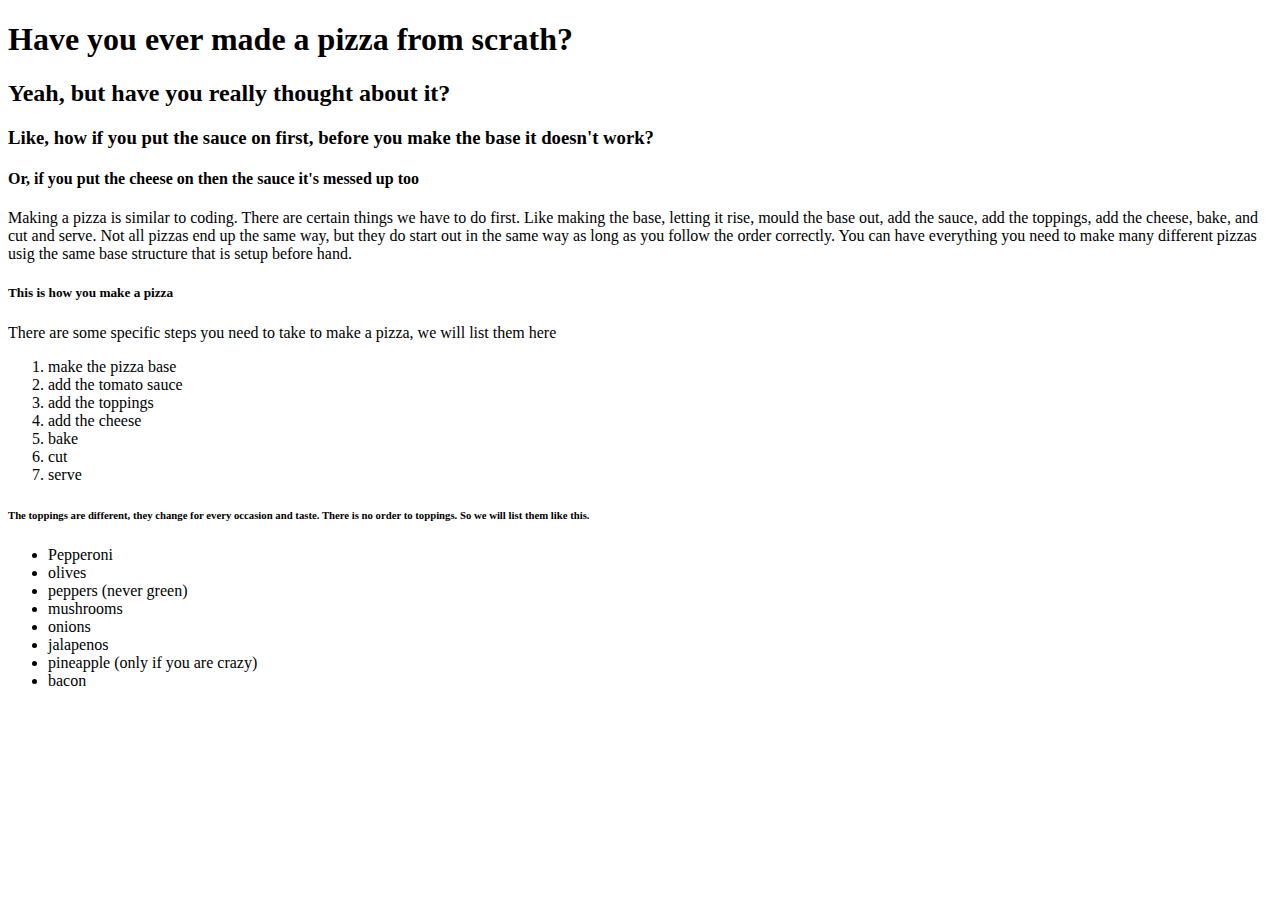
<file: week 2/index.html>
<!DOCTYPE html>
<html lang="en">
<head>
    <meta charset="UTF-8">
    <meta http-equiv="X-UA-Compatiable" content="IE=edge">
    <meta name="viewpoint" content="width=device-width,initial-scale=1.0">
    <title>Pizza Party</title>
</head>

<body>
    <h1>Have you ever made a pizza from scrath?</h1>
    <h2>Yeah, but have you really thought about it?</h2>
    <h3>Like, how if you put the sauce on first, before you make the base it doesn't work?</h3>
    <h4>Or, if you put the cheese on then the sauce it's messed up too</h4>

<p>Making a pizza is similar to coding. There are certain things we have to do first. Like making the base, letting it rise, mould the base out, add the sauce, add the toppings, add the cheese, bake, and cut and serve. Not all pizzas end up the same way, but they do start out in the same way as long as you follow the order correctly. You can have everything you need to make many different pizzas usig the same base structure that is setup before hand.</p>

<h5>This is how you make a pizza</h5>
<p>There are some specific steps you need to take to make a pizza, we will list them here</p>

<ol>
    <li>make the pizza base</li>
    <li>add the tomato sauce</li>
    <li>add the toppings</li>
    <li>add the cheese</li>
    <li>bake</li>
    <li>cut</li>
    <li>serve</li>
</ol>

<h6>The toppings are different, they change for every occasion and taste. There is no order to toppings. So we will list them like this.</h6>

<ul>
    <li>Pepperoni</li>
    <li>olives</li>
    <li>peppers (never green)</li>
    <li>mushrooms</li>
    <li>onions</li>
    <li>jalapenos</li>
    <li>pineapple (only if you are crazy)</li>
    <li>bacon</li>
</ul>


</body>
</html>
</file>
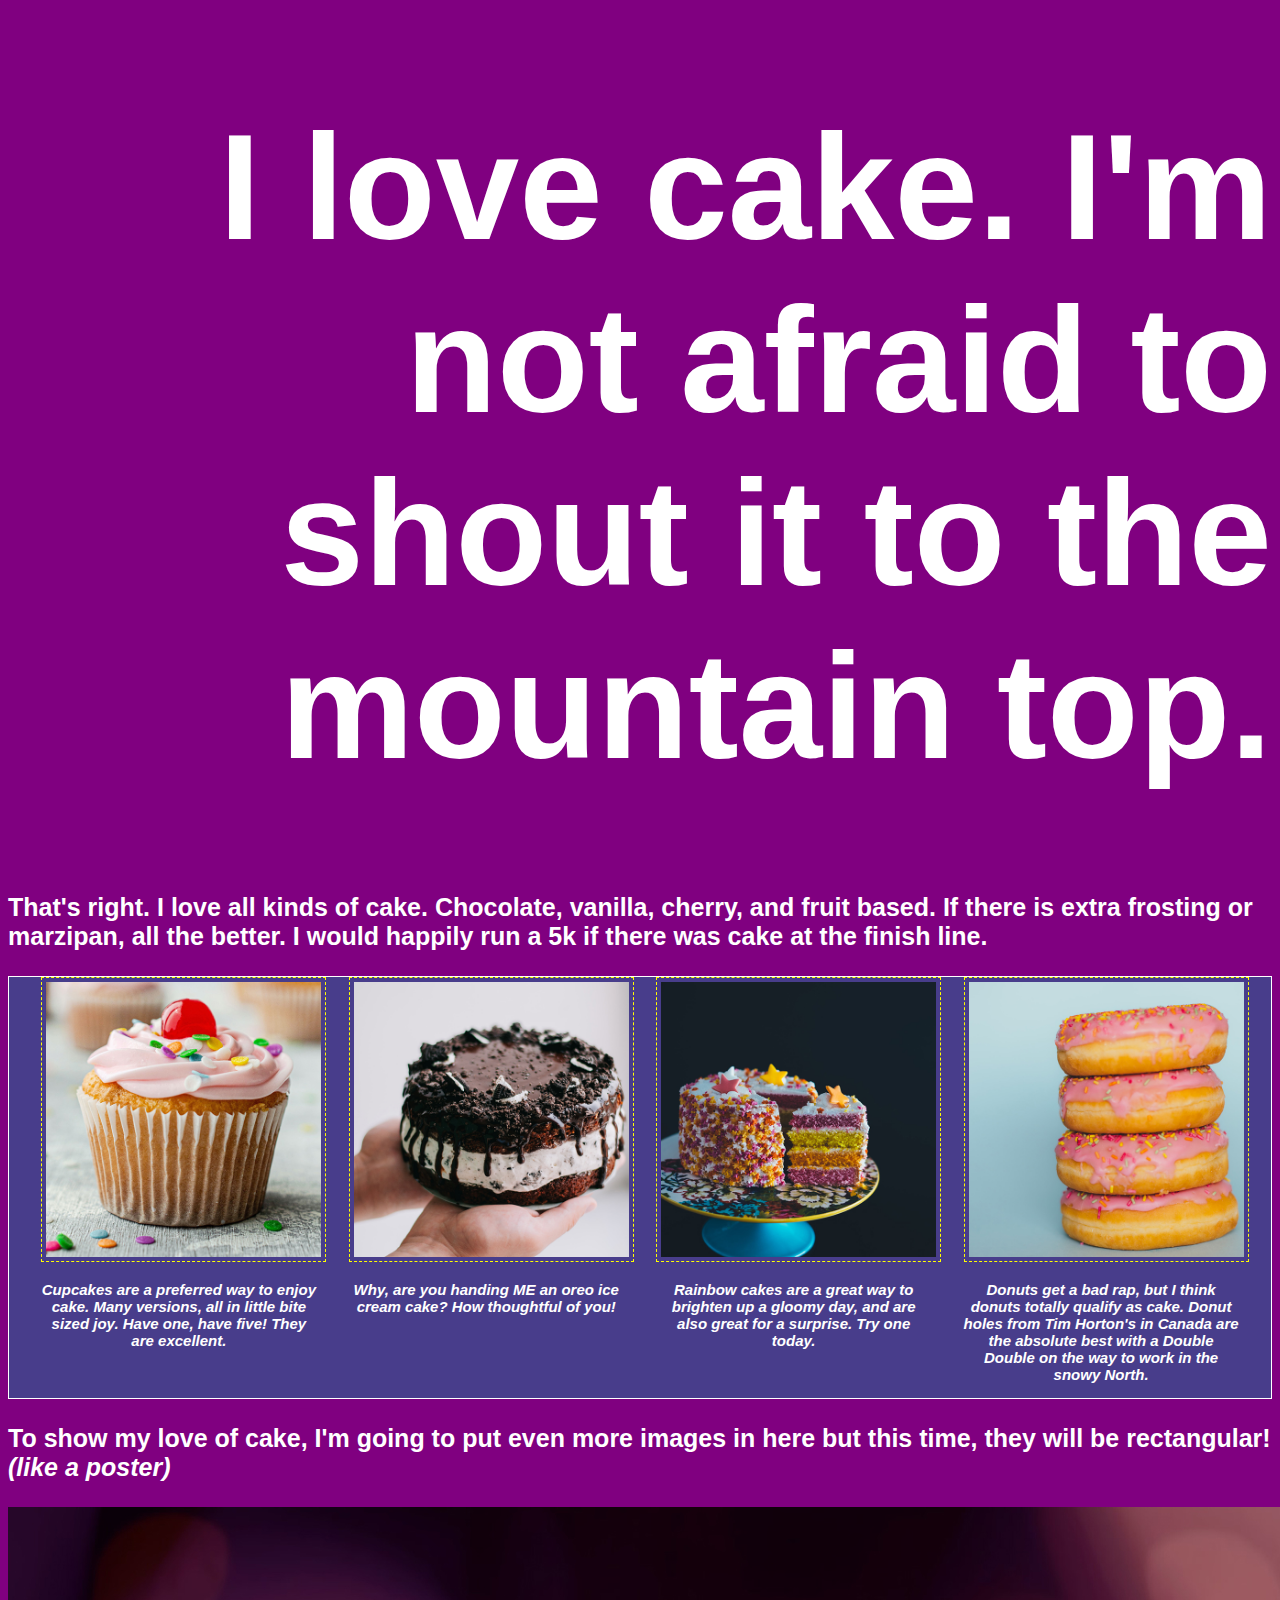
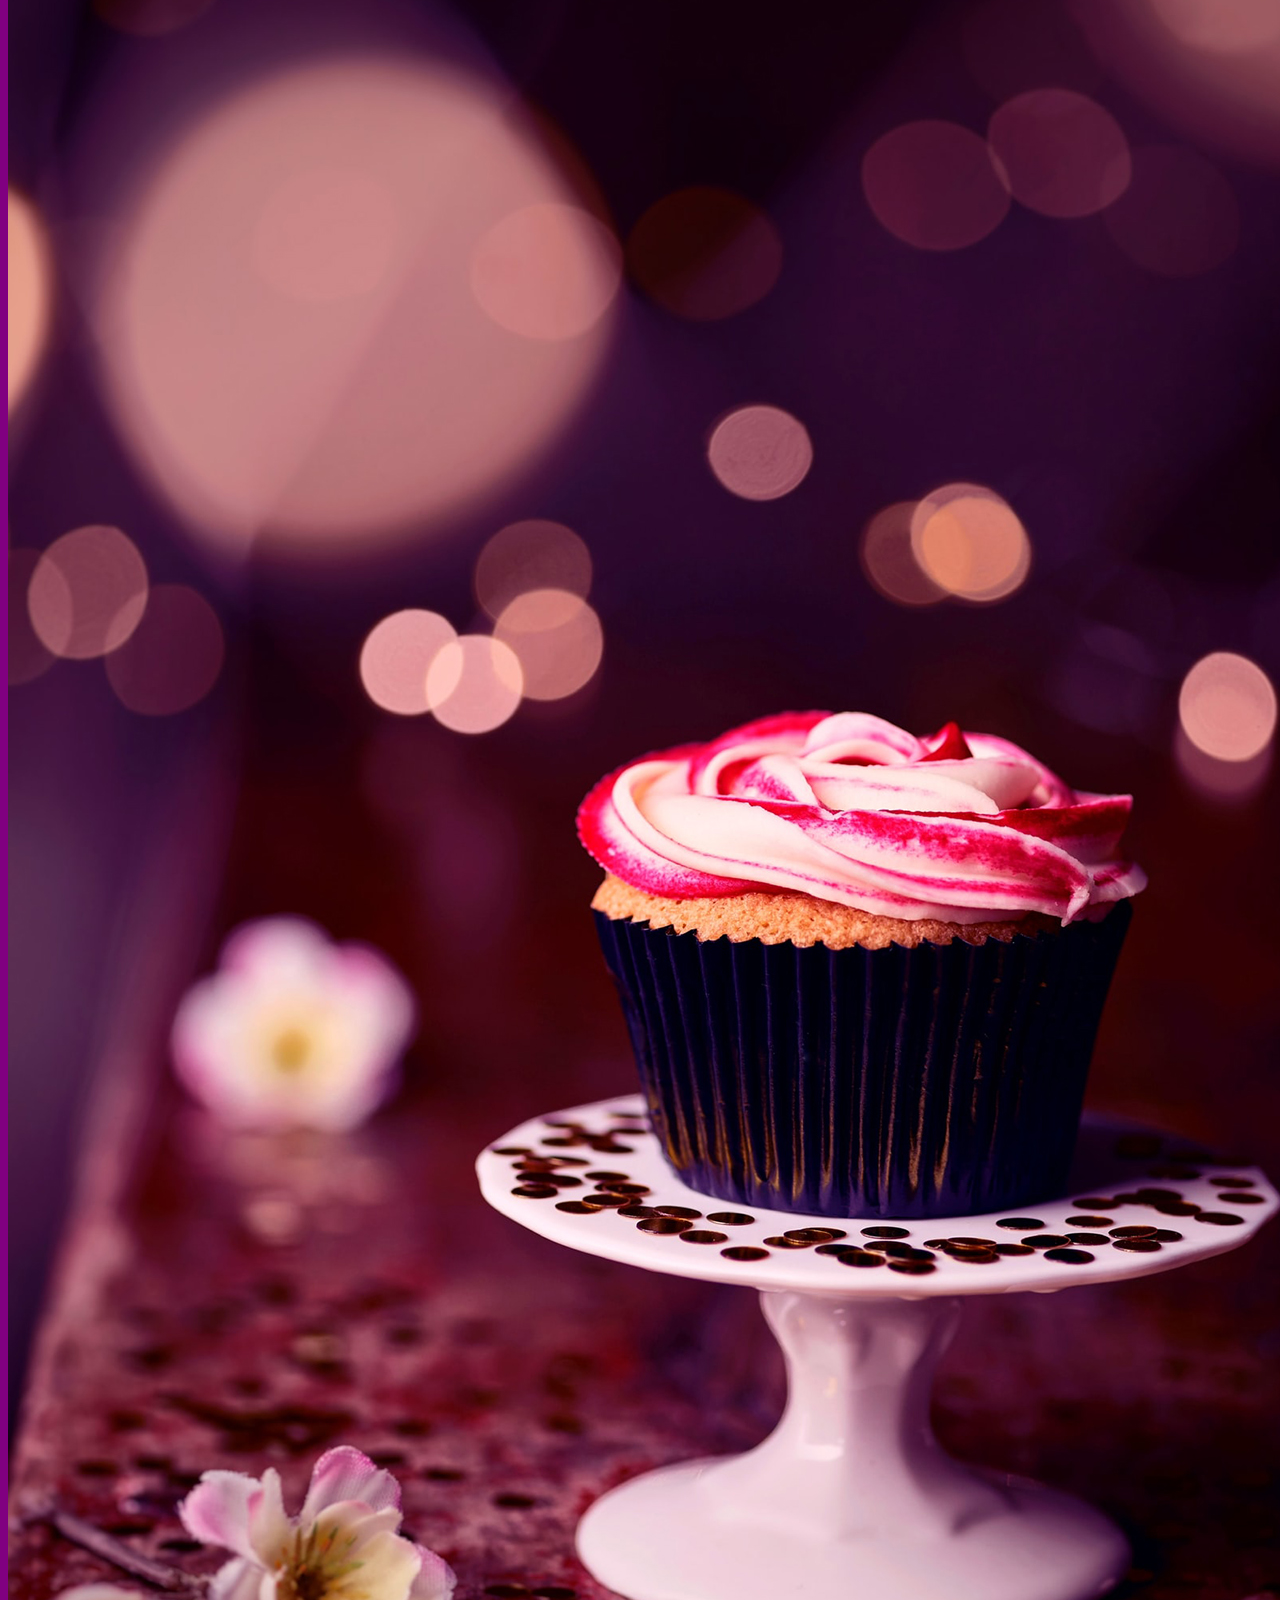
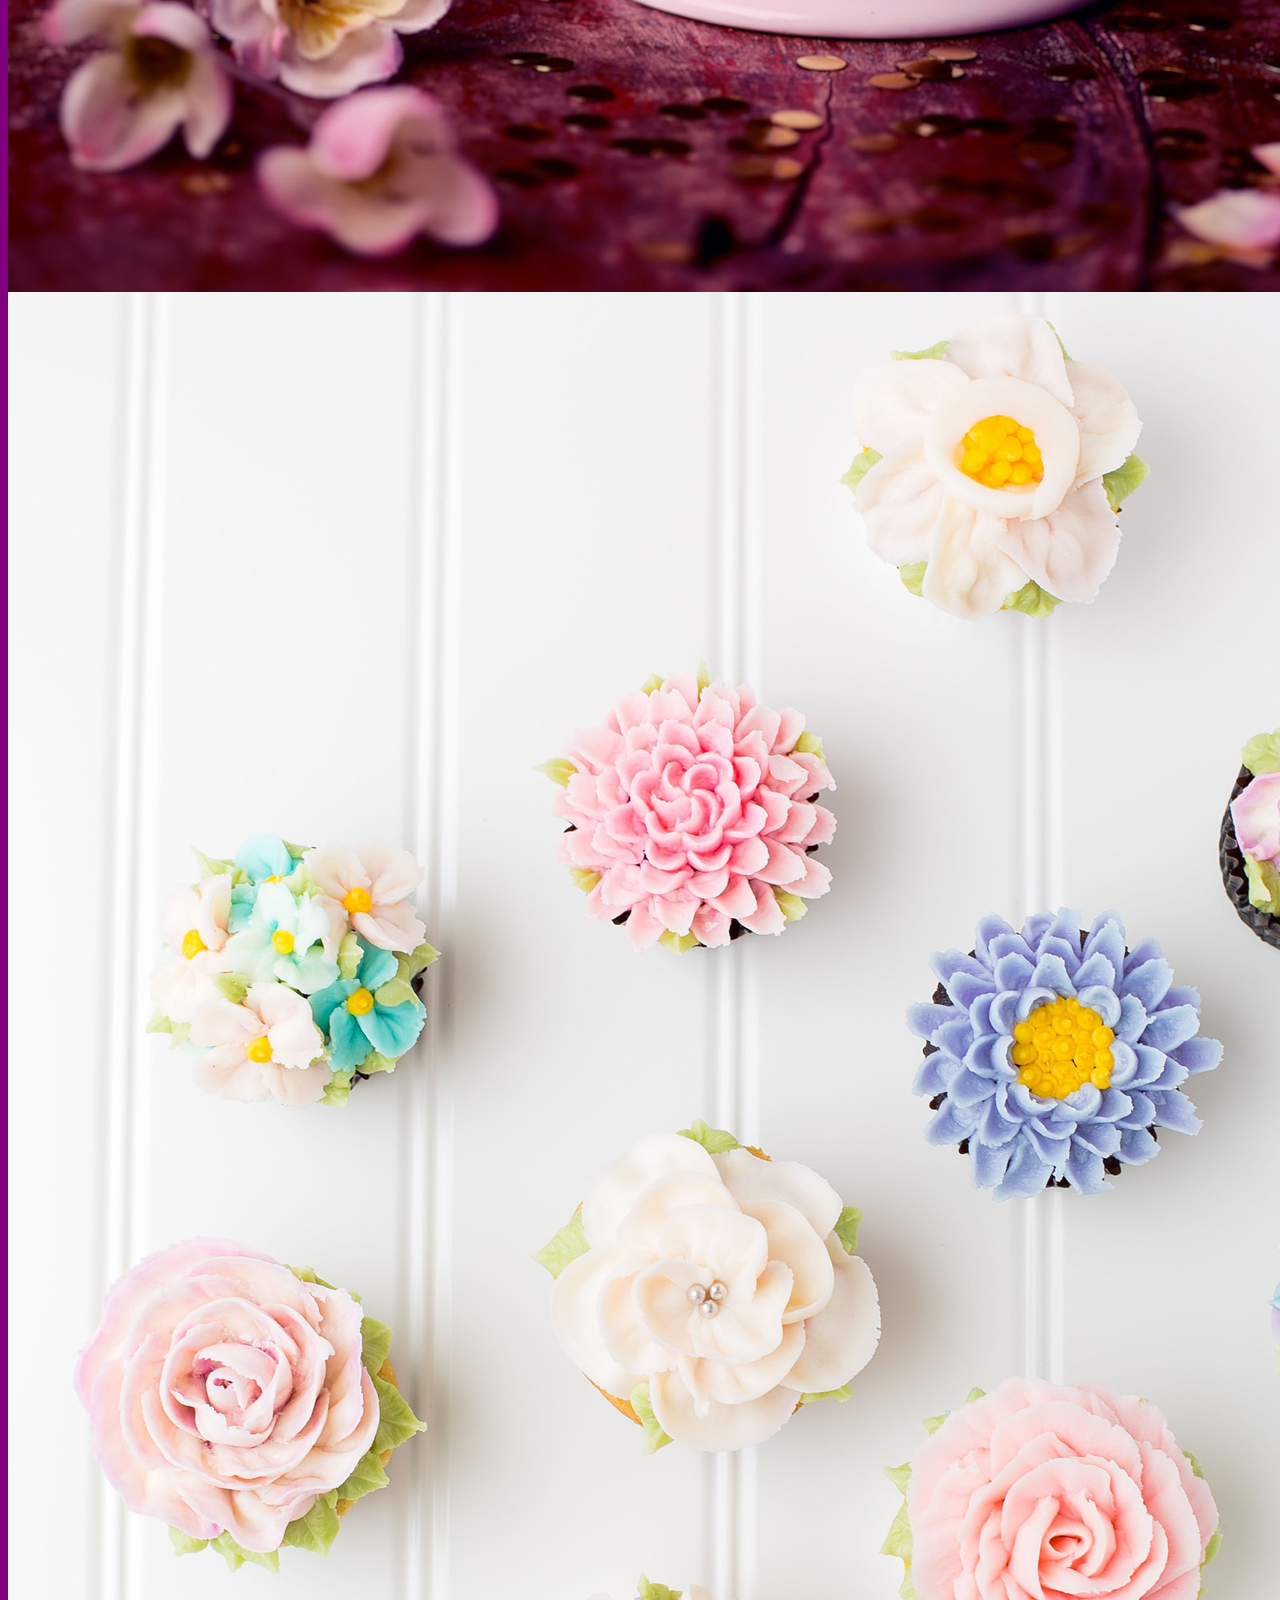
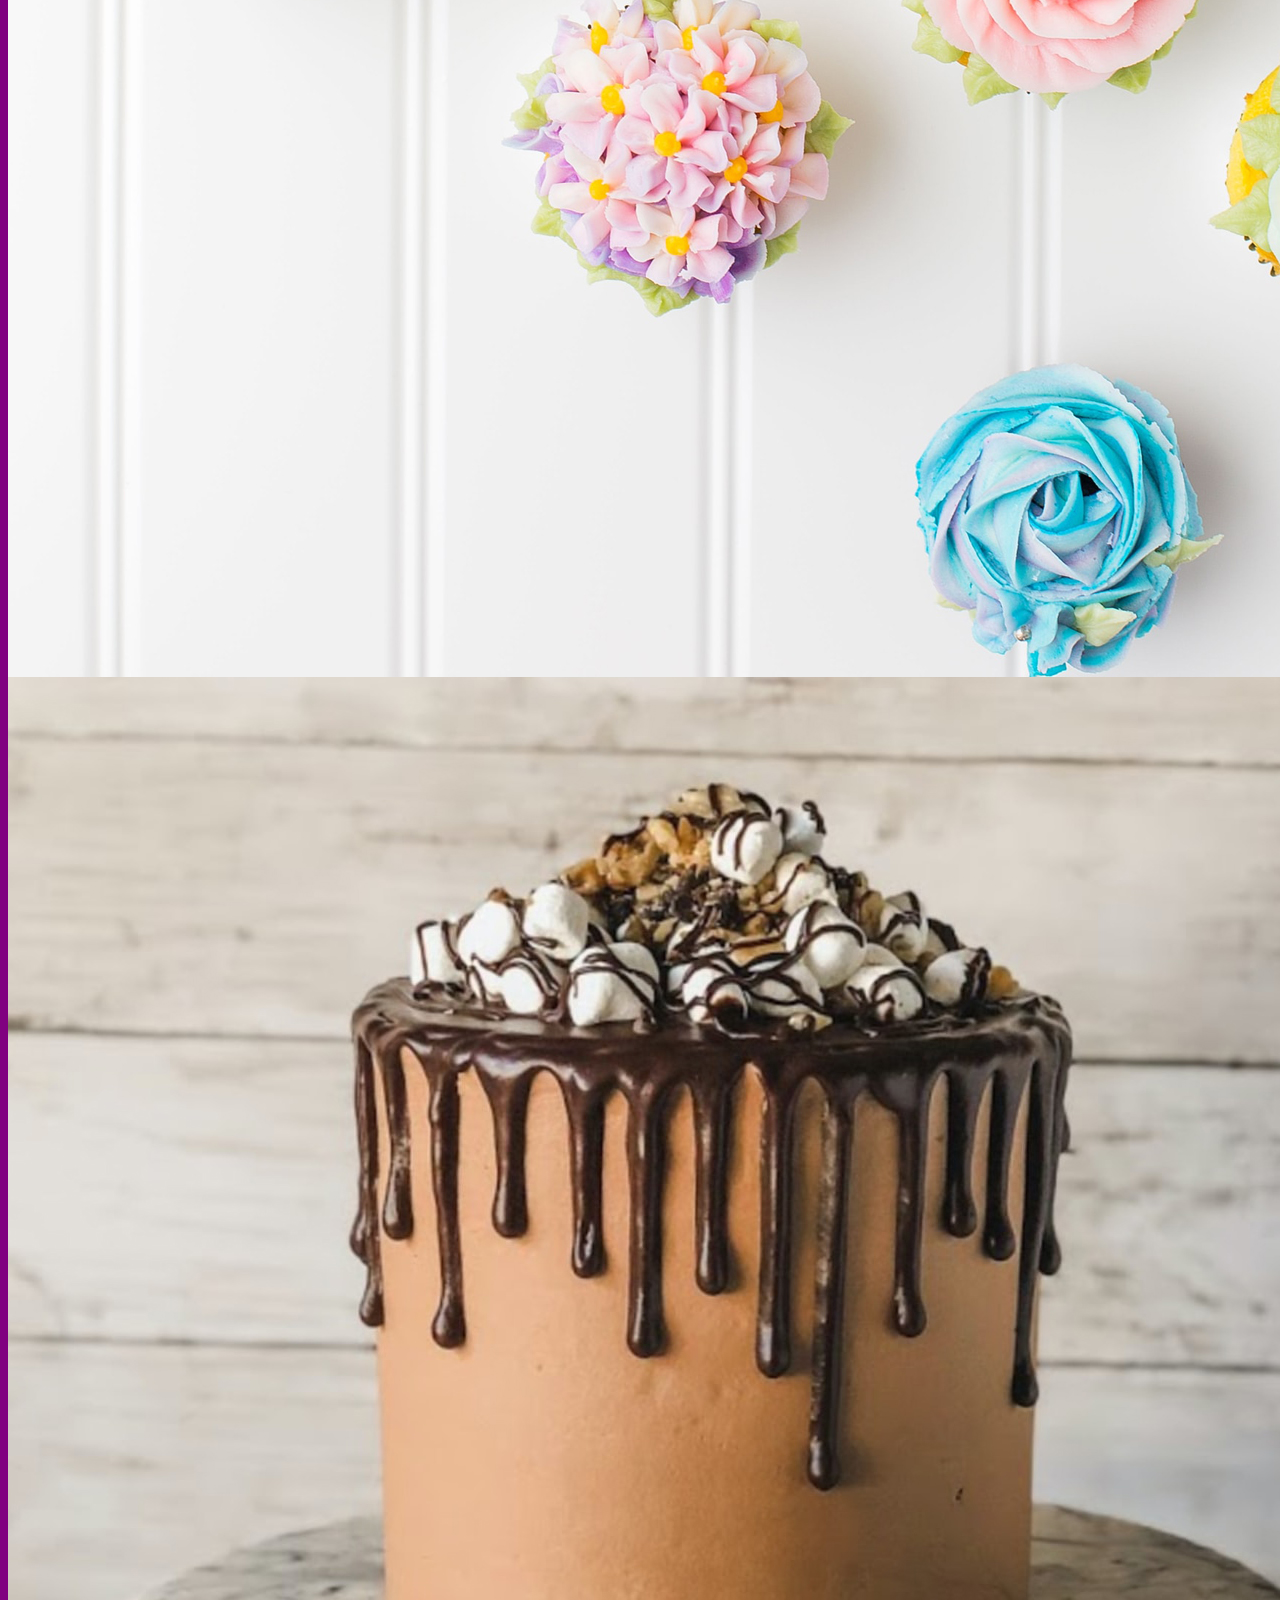
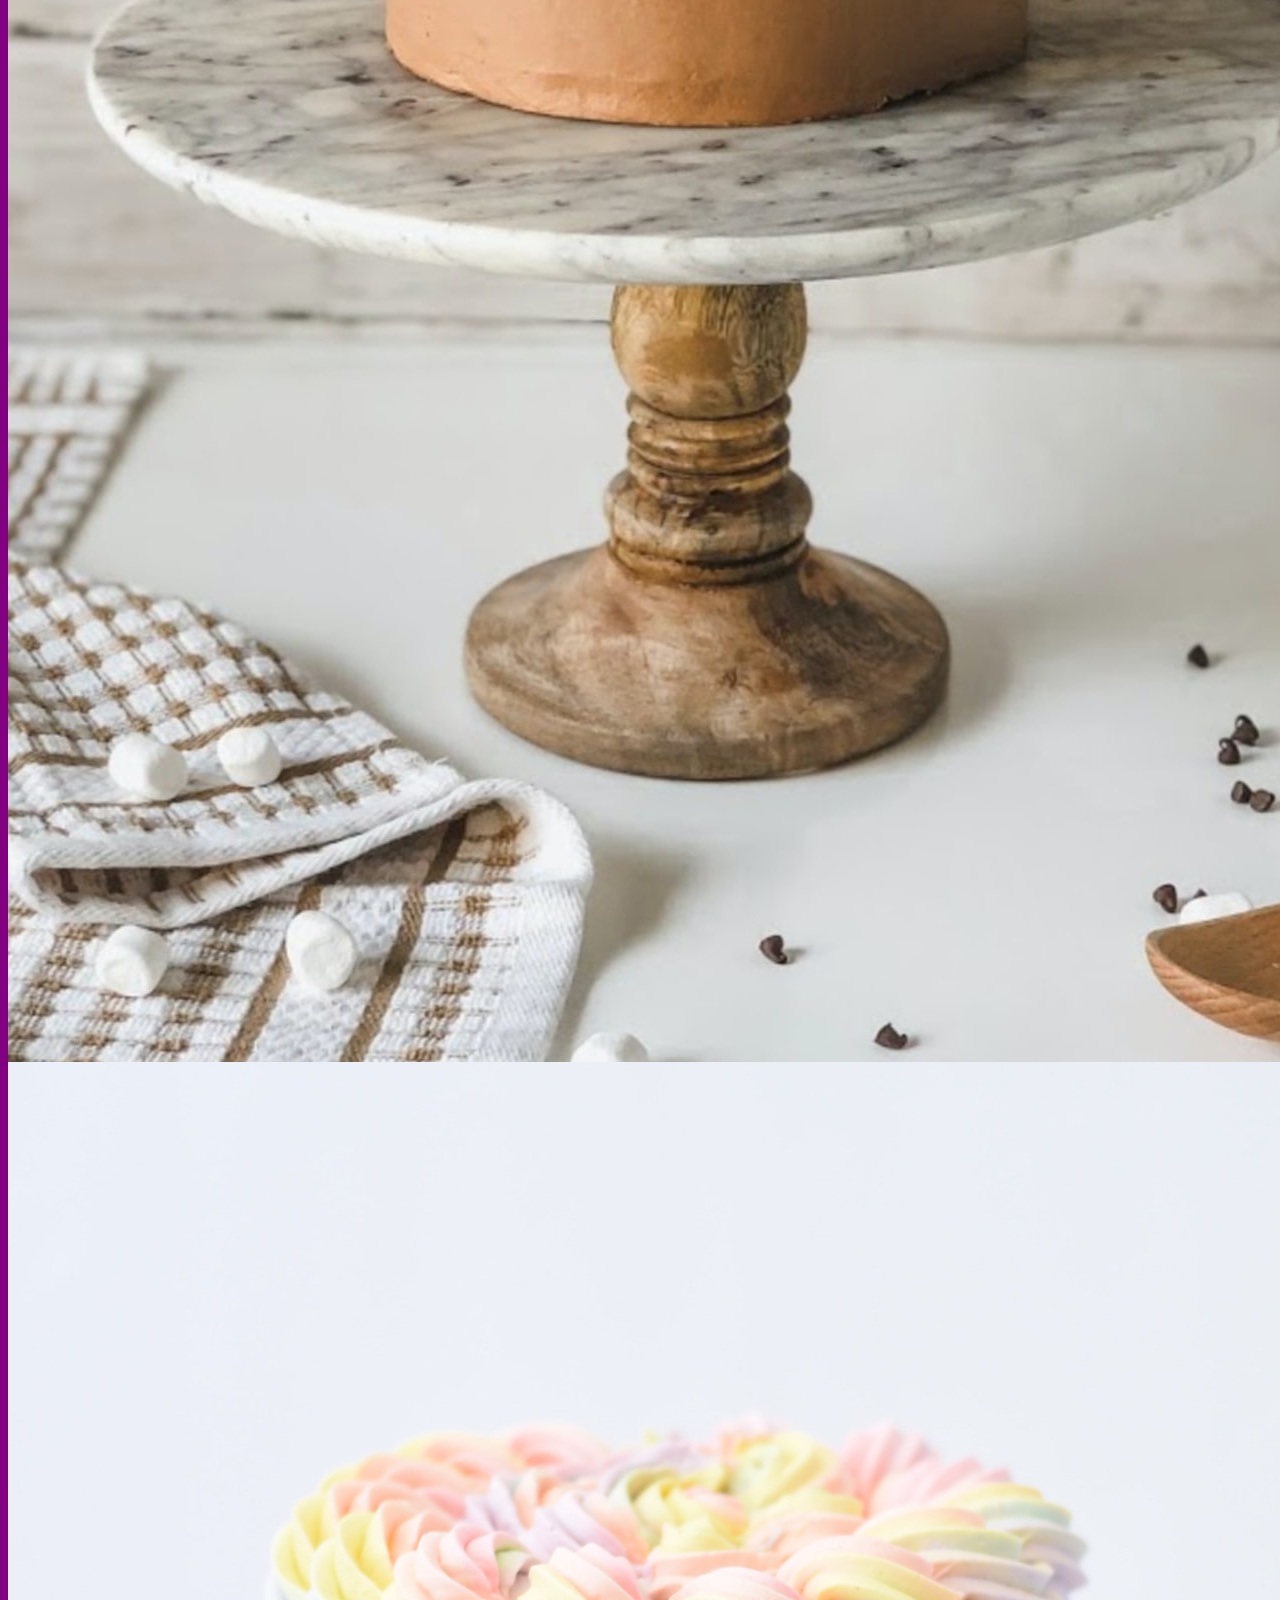
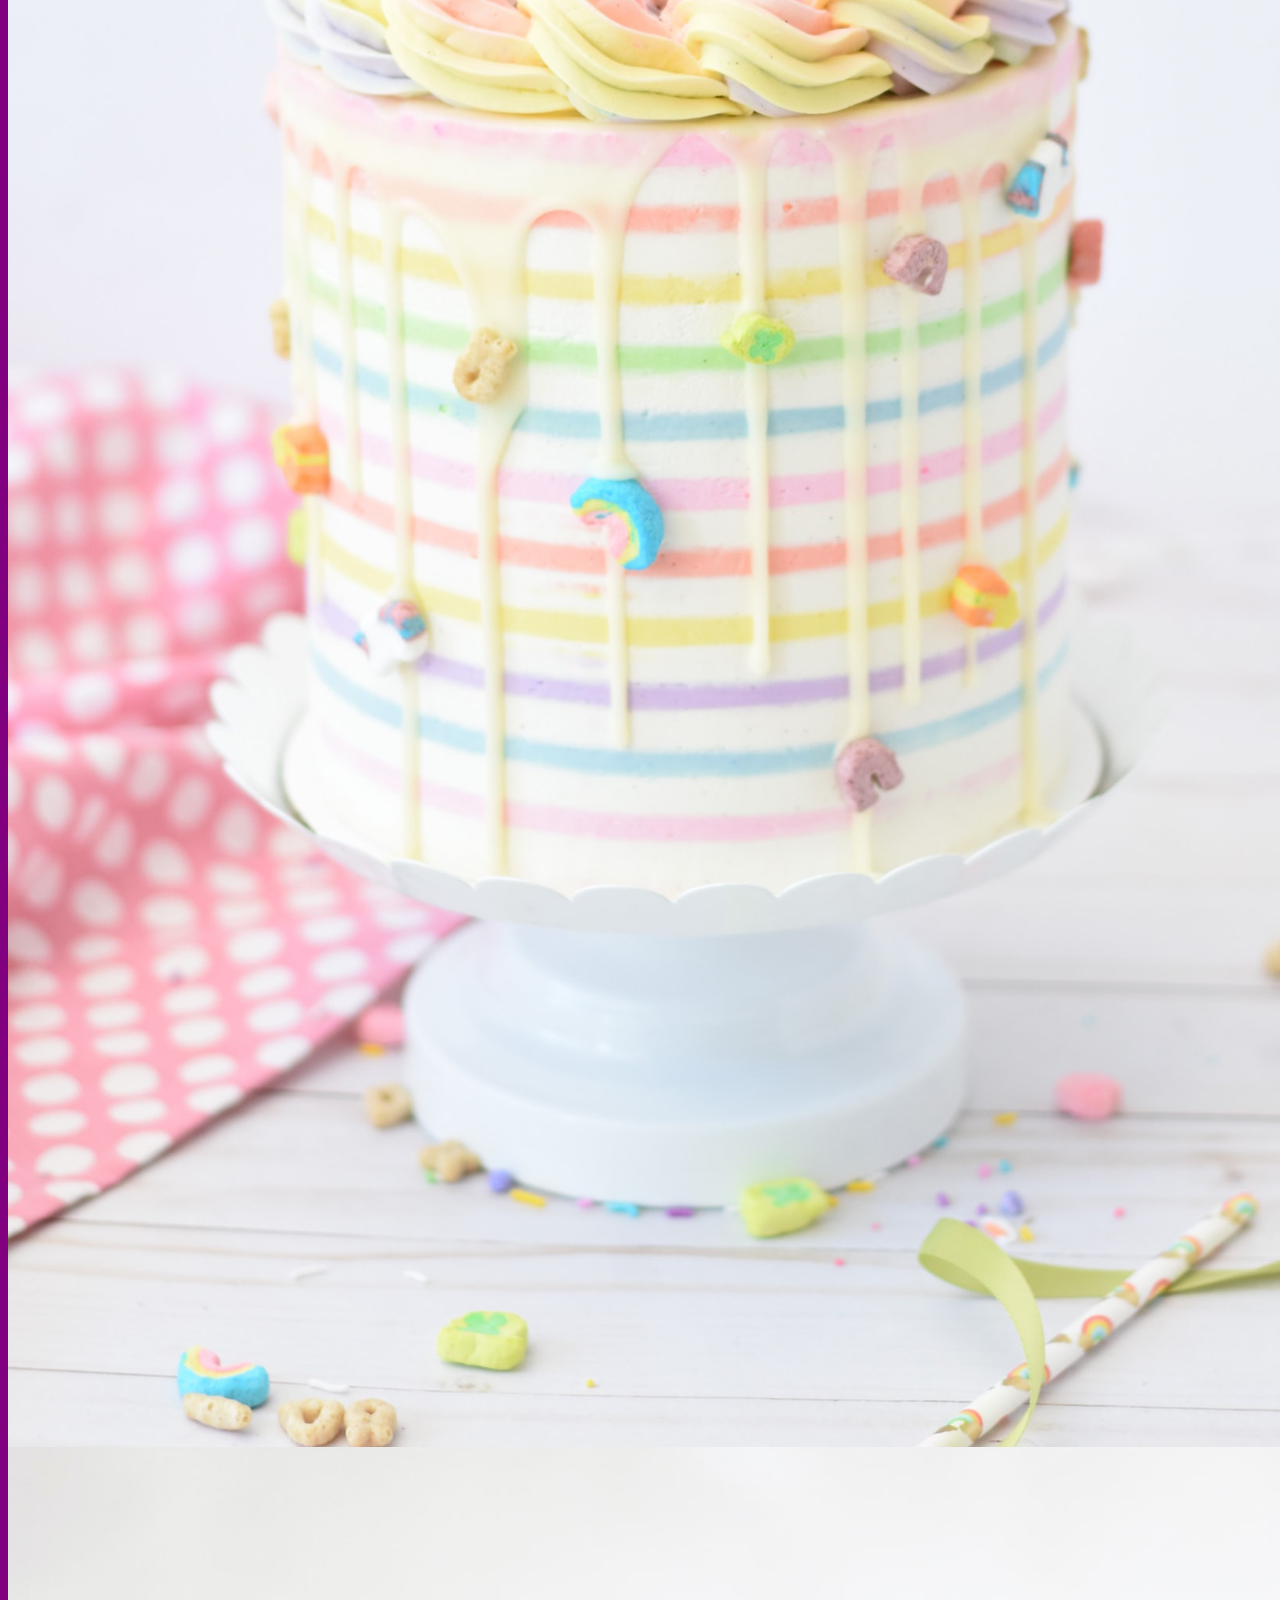
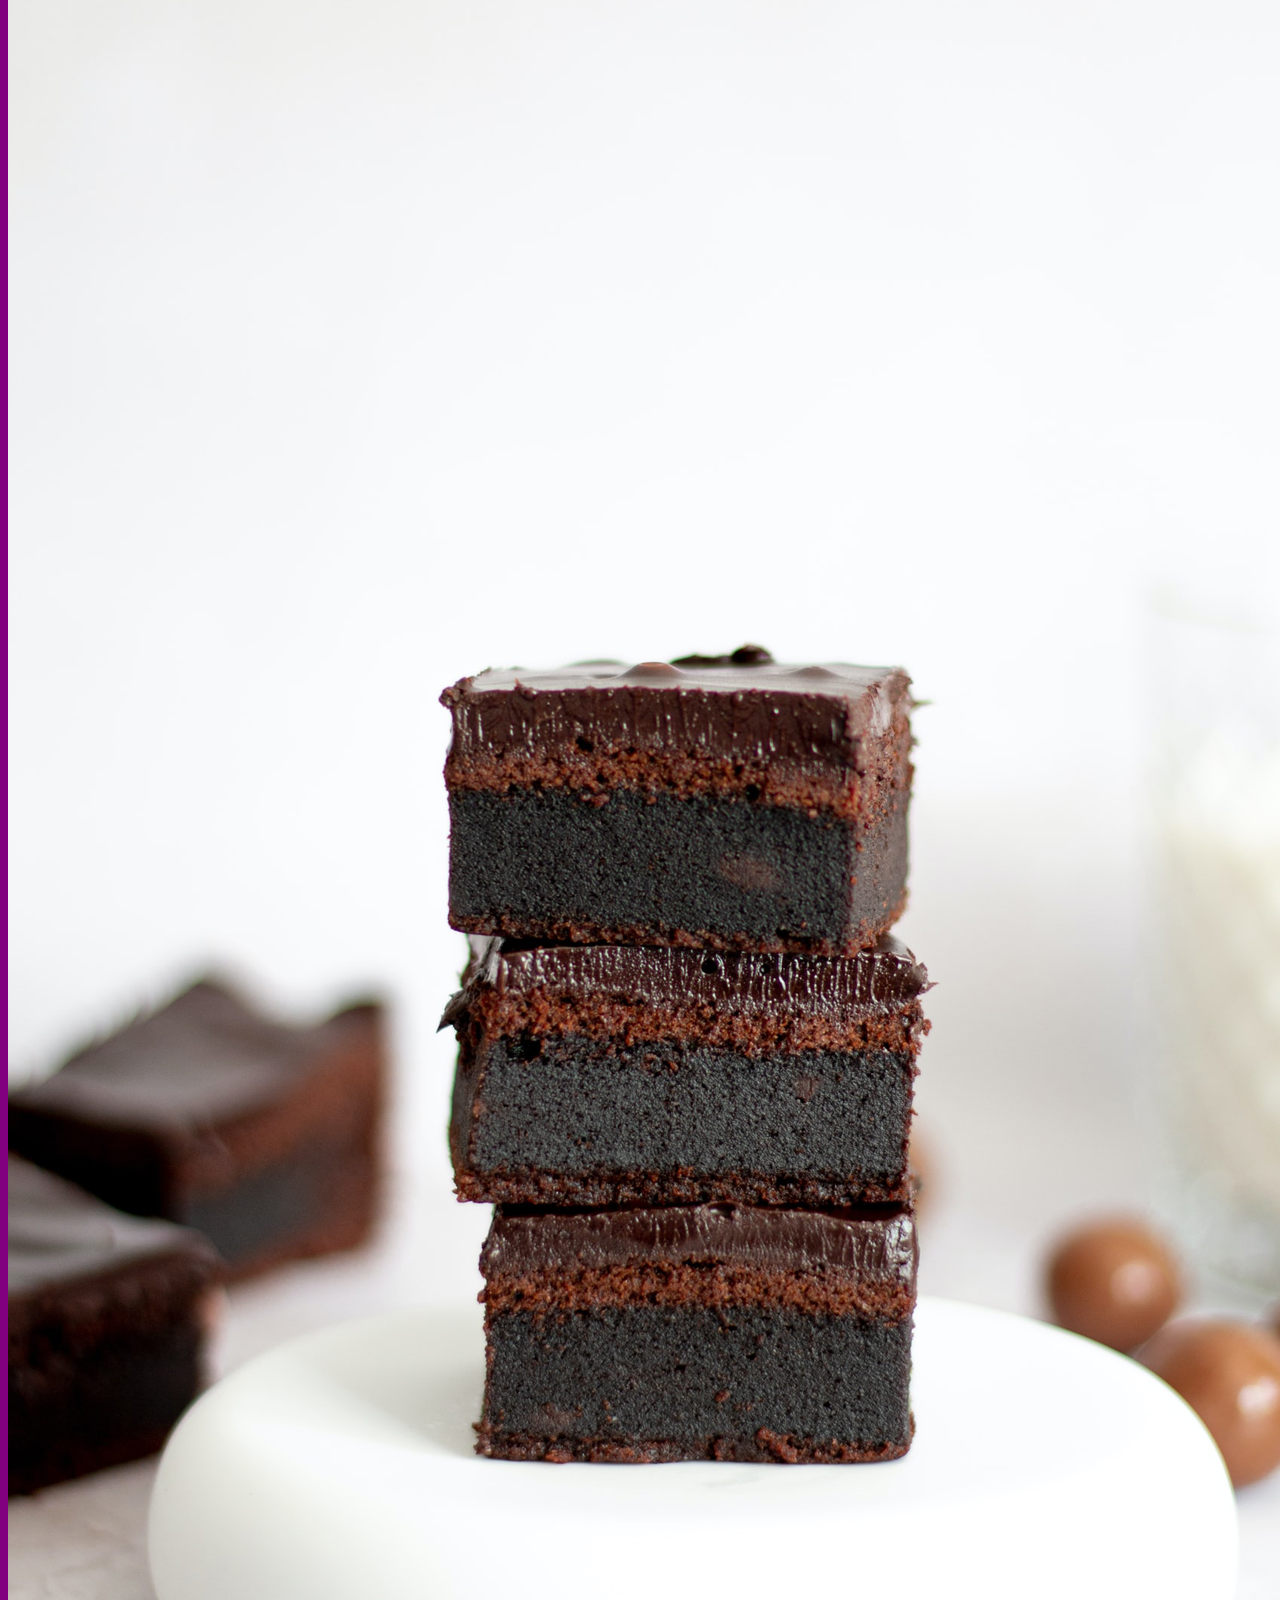
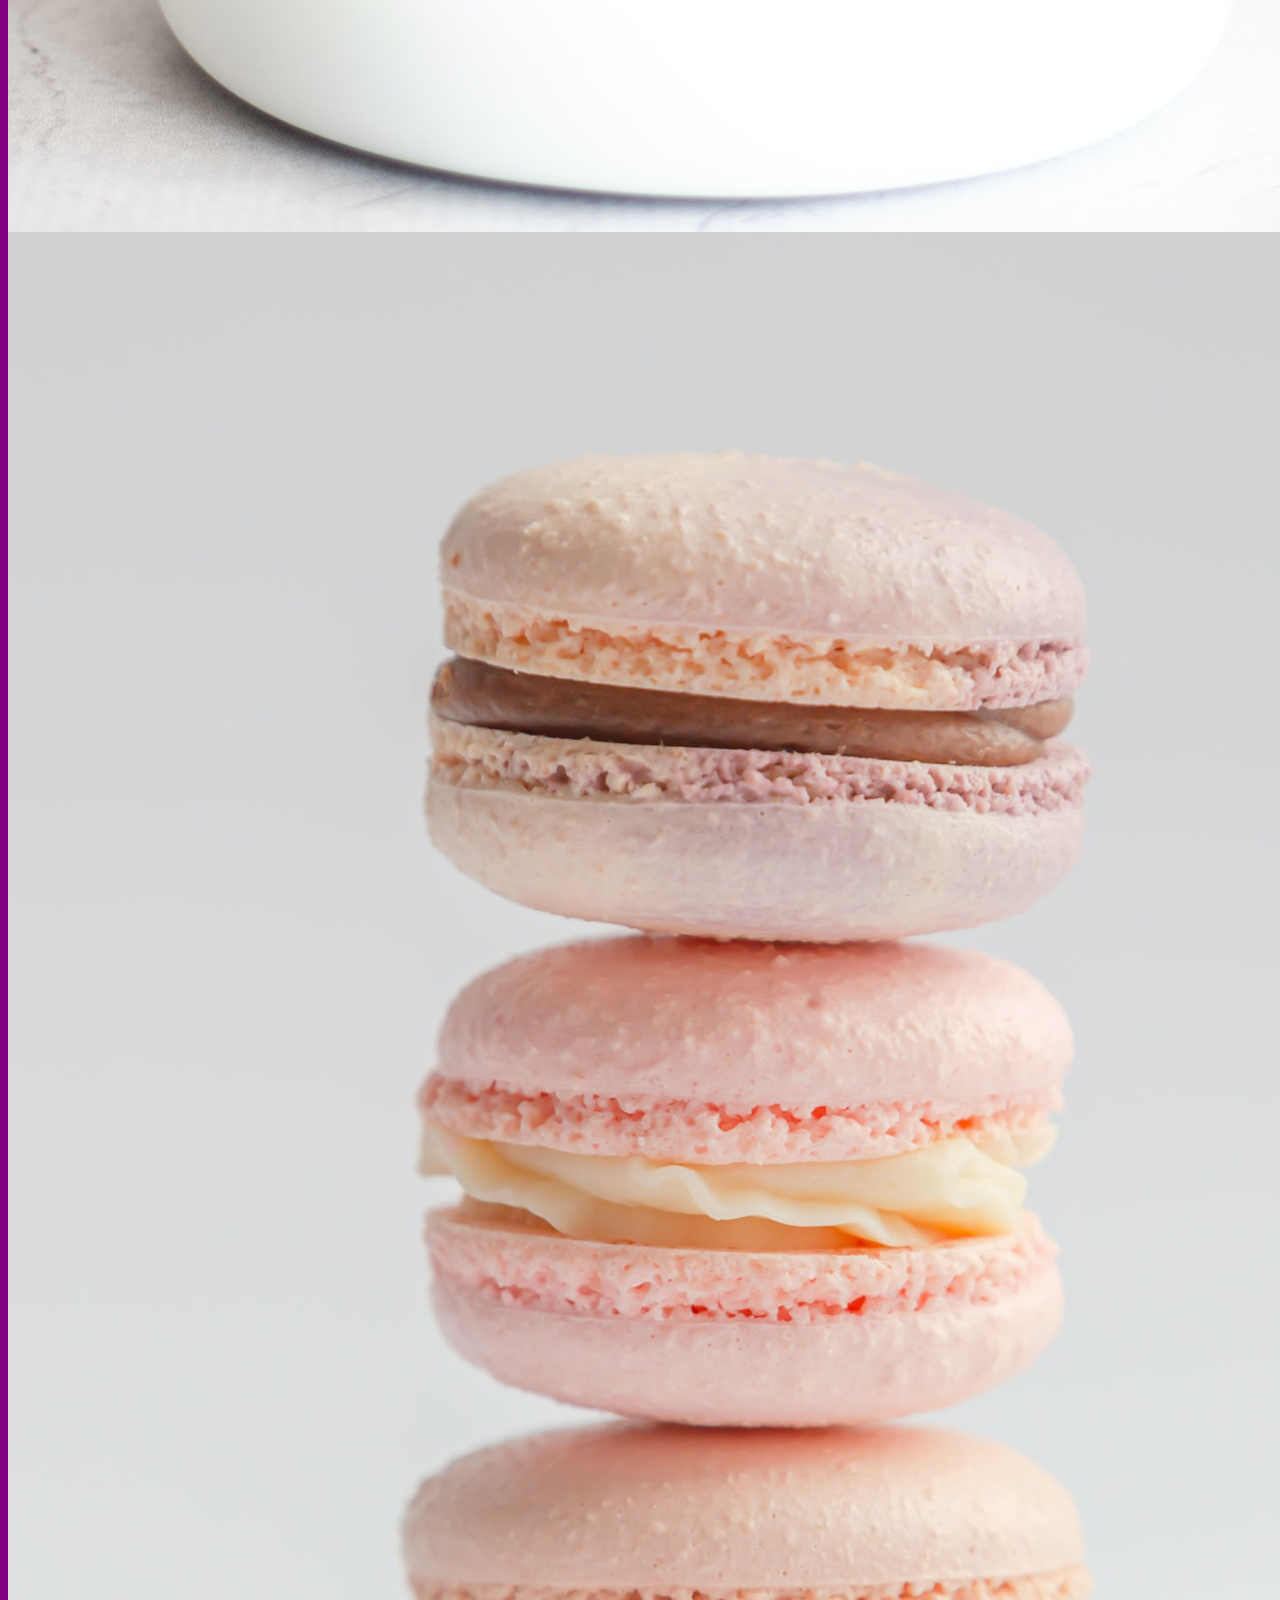
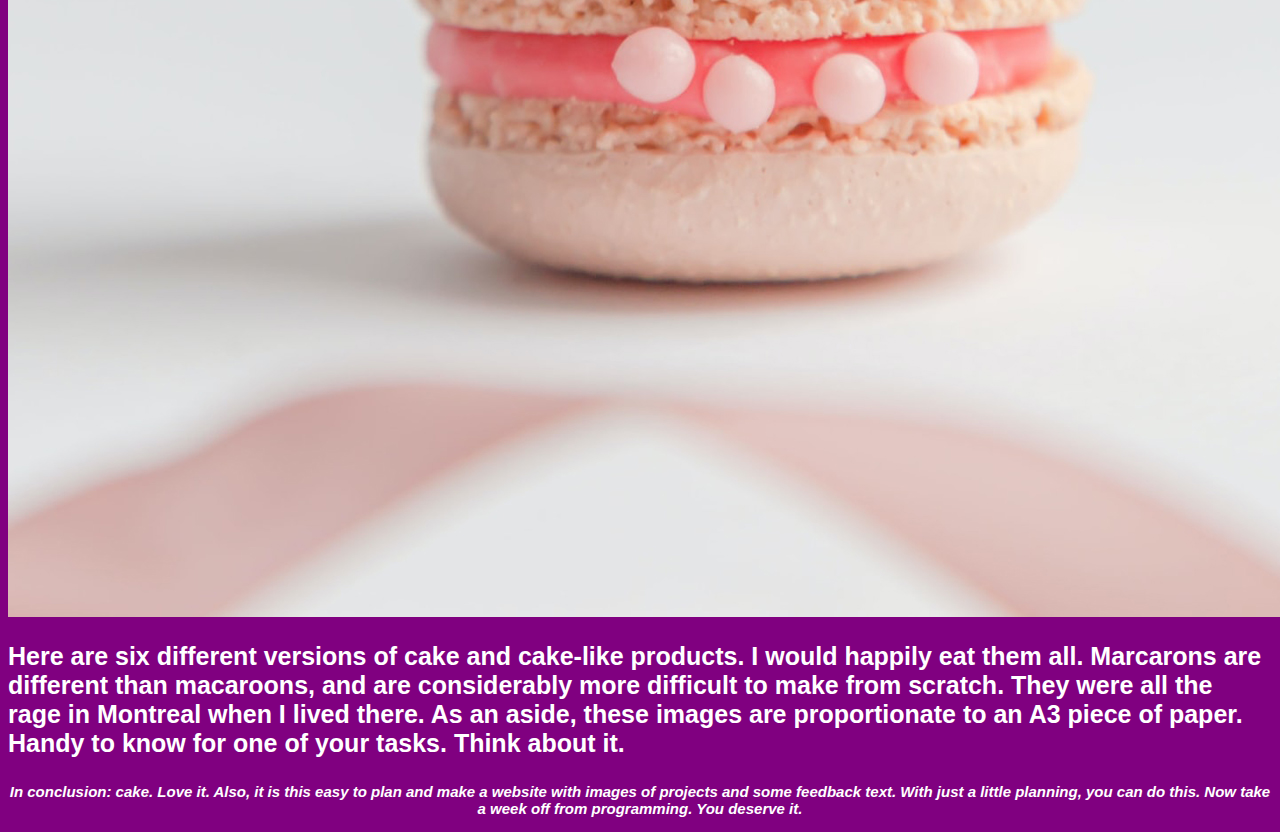
<file: cake.html>
<!DOCTYPE html>
<html lang="en">

<head>
    <meta charset="UTF-8">
    <meta http-equiv="X-UA-Compatible" content="IE=edge">
    <meta name="viewport" content="width=device-width, initial-scale=1.0">

    <link rel='stylesheet' href='styles.css' />

  

    <title>I Love Cake</title>
</head>

<body>

    <!-- This is the header for the cake page -->
    <header>
        <h1>I love cake. I'm not afraid to shout it to the mountain top.</h1>

        <p class="cake-text">That's right. I love all kinds of cake. Chocolate, vanilla, cherry, and fruit based. If there is extra frosting or marzipan, all the better. I would happily run a 5k if there was cake at the finish line.</p>
    </header>




    <!-- main body about my love of cake -->

    <main>

        <!-- begin square images  -->
        <section class="section-one">
            <div class="container">

                <div class="cake-group">
                    <img class="cake-item" src="images/cake1.jpg" alt="a photo of a cupcake">

                    <p class="cake-text caption">Cupcakes are a preferred way to enjoy cake. Many versions, all in
                    little bite sized joy. Have one, have five! They are excellent.</p>

                </div>

                <div class="cake-group">

                    <img class="cake-item" src="images/cake2.jpg" alt="a photo of an oreo ice cream cake">


                    <p class="cake-text caption">Why, are you handing ME an oreo ice cream cake? How thoughtful of you!
                    </p>

                </div>

                <div class="cake-group">

                    <img class="cake-item" src="images/cake3.jpg" alt="a photo of a rainbow cake">

                    <p class="cake-text caption">Rainbow cakes are a great way to brighten up a gloomy day, and are also
                        great
                        for a surprise. Try one today. </p>

                </div>

                <div class="cake-group">
                    <img class="cake-item" src="images/cake4.jpg" alt="a photo of a donut">


                    <p class="cake-text caption">Donuts get a bad rap, but I think donuts totally qualify as cake. Donut
                        holes
                        from Tim Horton's in Canada are the absolute best with a Double Double on the way to work in the
                        snowy
                        North.</p>
                </div>
            </div>
        </section>

        <!-- Begin poster size images -->


        <section class="section-two">



            <p class="cake-text dark center">To show my love of cake, I'm going to put even more images in here but this time,
                they will be rectangular! <em>(like a poster)</em> </p>

            <div class="container">
                <img class="cake-poster-item" src="images/cakeposter1.jpg" alt="a photo of a cupcake">

                <img class="cake-poster-item" src="images/cakeposter2.jpg" alt="a photo of many cupcakes with icing that looks like flowers">

                <img class="cake-poster-item" src="images/cakeposter3.jpg" alt="a photo of a chocolate popcorn marshmallow cake">

                <img class="cake-poster-item" src="images/cakeposter4.jpg" alt="a photo of a rainbow cake not cut">

                <img class="cake-poster-item" src="images/cakeposter5.jpg" alt="a photo of a stack of fudgy brownies">

                <img class="cake-poster-item" src="images/cakeposter6.jpg" alt="a photo of a three pink marcarons">

            </div>

            <p class="cake-text dark center">Here are six different versions of cake and cake-like products. I would happily eat them all. Marcarons are different than macaroons, and are considerably more difficult to make from scratch. They were all the rage in Montreal when I lived there. As an aside, these images are proportionate to an A3 piece of paper. Handy to know for one of your tasks. Think about it.</p>
        </section>
    </main>

    <footer>
        <p class="cake-text caption disclaimer dark">In conclusion: cake. Love it. Also, it is this easy to plan and make a
            website with images of projects and some feedback text. With just a little planning, you can do this. Now
            take a week off from programming. You deserve it.</p>

    </footer>
</body>

</html>
</file>
<file: styles.css>
body{
    background-color: purple;
}

p{
    font-family: monospace;
    text-align: center;
    color: lightpink;
}

h1,h2,h3,h4,h5,h6{
    font-family: Verdana, Geneva, Tahoma, sans-serif;
    color: lightyellow;
    font-style: italic;
    text-align: right;
}

h1{
    font-family: Impact, Haettenschweiler, 'Arial Narrow Bold', sans-serif;
    font-size: 150px;
    color: white;
    font-style: normal;
}

h2{
    color: black;
}

.special{
    font-family: 'Gill Sans', 'Gill Sans MT', Calibri, 'Trebuchet MS', sans-serif;
    font-weight: bold;
    font-size: 40px;
    text-align: left;
}

ul{
    list-style: square;
}

ol{
    list-style: upper-roman;
}

li{
    color: white;
    font-size: 20px;
    font-weight: bold;
}

.fave{
    color: orangered;
}

.pizza{
    width: 50%;
}

a{
    color: white;
}

/* / Cake Page / */

.cake-text {
    font-family: Verdana, Geneva, Tahoma, sans-serif;
    text-align: left;
    color: white;
    font-size: 25px;
    font-weight: bold;
}

.section-one {
    border: 1px solid white;
    background-color: darkslateblue;
}

.caption{
    font-size: 15px;
    font-style: italic;
    text-align: center;
}

.container{
    display: flex;
    justify-content: space-evenly;
    flex-wrap: wrap;
}

.cake-item{

    border: 1px dashed yellow;
    width: 275px;
    height: 275px;
    padding: 4px;
}

.cake-group{
    
    width: 275px;
}
</file>
